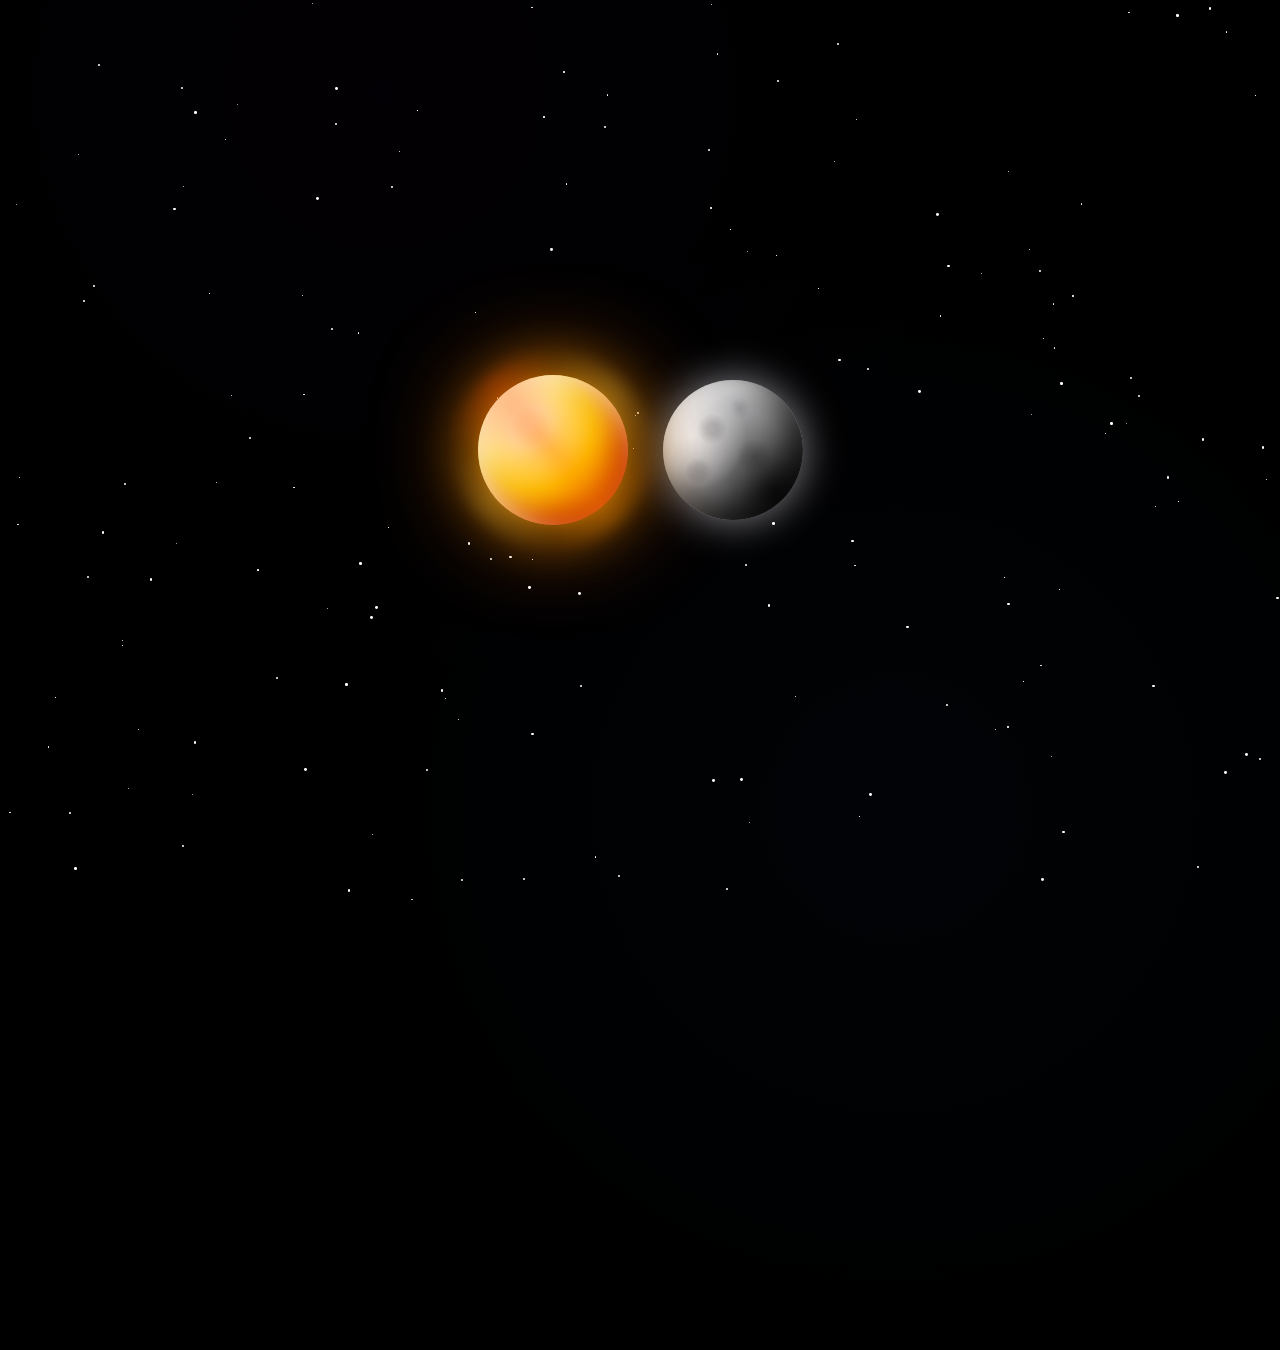
<file: Mi luna/index.html>
<!DOCTYPE html>
<html lang="es">
<head>
    <meta charset="UTF-8">
    <meta name="viewport" content="width=device-width, initial-scale=1.0">
    <title>Tú y Yo: El Sol y La Luna</title>
    <meta name="description" content="Una página de amor inspirada en el sol y la luna.">
    <link rel="stylesheet" href="style.css">
    <!-- Importamos fuentes clásicas con estilo Victoriano y romántico -->
    <link href="https://fonts.googleapis.com/css2?family=Great+Vibes&family=Playfair+Display:ital,wght@0,400;0,700;1,400;1,700&display=swap" rel="stylesheet">
</head>
<body>
    <!-- Efecto de nebulosa en movimiento de fondo -->
    <div id="nebula"></div>

    <!-- Contenedores para efecto Parallax Estelar por giroscopio -->
    <div id="stars-container">
        <div id="stars-far"></div>
        <div id="stars-mid"></div>
        <div id="stars-near"></div>
    </div>

    <div class="container">
        <!-- Textos que se revelan al hacer clic -->
        <h1 class="title">Nuestro Eclipse</h1>
        <p class="subtitle">Como el sol y la luna, destinados a encontrarse.</p>

        <!-- Zona interactiva central (se eliminó el texto flotante para un diseño más limpio) -->
        <div class="celestial-body-container" id="interaction-zone">
            <div class="sun"></div>
            <div class="moon"></div>
            <div class="glow"></div>
        </div>

        <!-- Mensaje romántico (Ella luna, él sol) -->
        <div class="message-container" id="message">
            <p>"Si tú eres la luna que ilumina mis noches más oscuras,"</p>
            <p>"yo seré el sol que siempre estará aquí para darte calor."</p>
            <p class="heart">❤</p>
        </div>
    </div>

    <!-- Etiqueta de audio -->
    <audio id="bg-music" loop>
        <source src="Radiohead - You.mp3" type="audio/mpeg">
        Tu navegador no soporta el elemento de audio.
    </audio>

    <script src="script.js"></script>
</body>
</html>
</file>
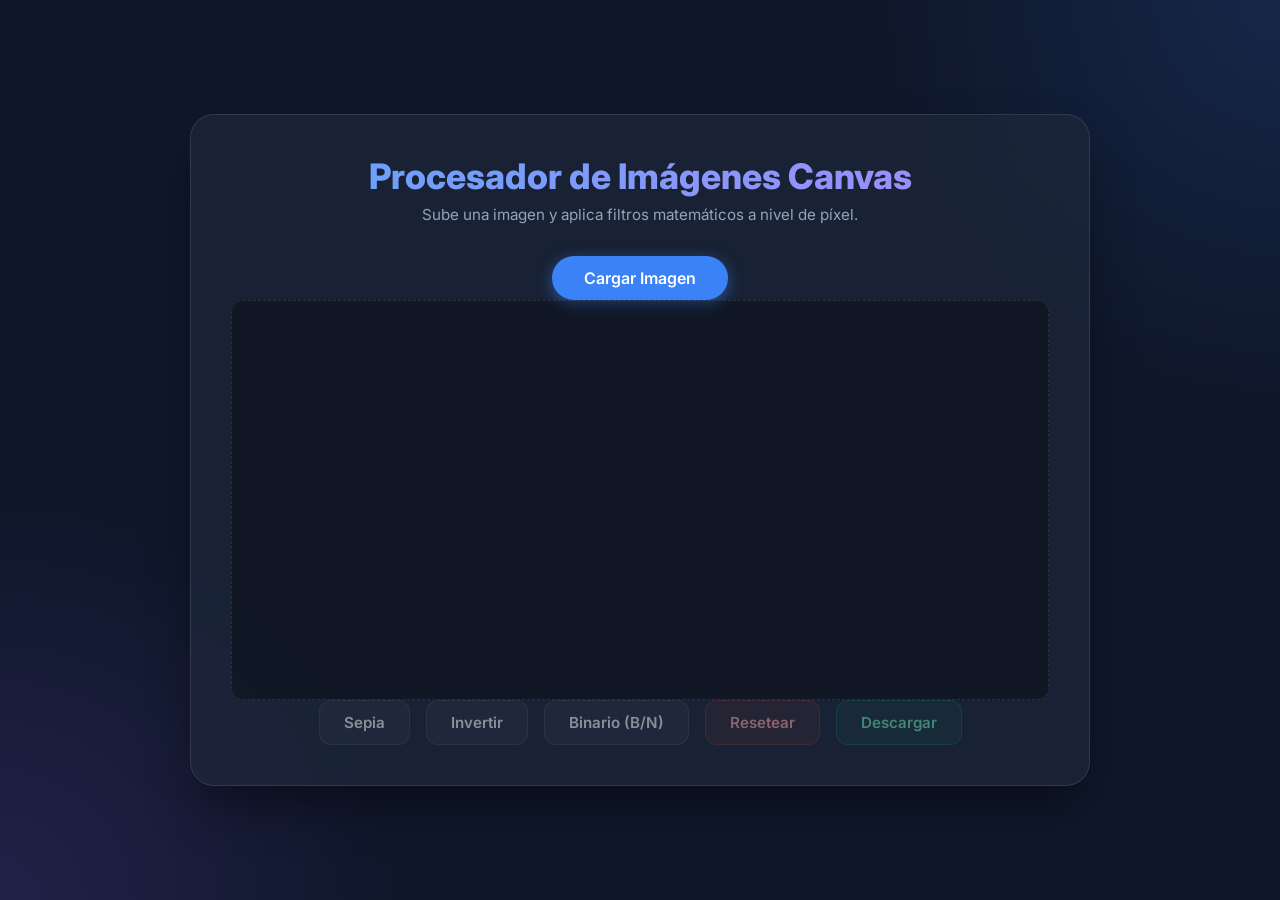
<file: PROCESADOR DE IMAGENES CANVAS/index.html>
<!DOCTYPE html>
<html lang="es">
<head>
    <meta charset="UTF-8">
    <meta name="viewport" content="width=device-width, initial-scale=1.0">
    <title>Procesador de Imágenes Canvas</title>
    <meta name="description" content="Aplicación web para aplicar filtros a imágenes usando manipulación matemática de píxeles en HTML5 Canvas.">
    <link rel="stylesheet" href="styles.css">
    <link href="https://fonts.googleapis.com/css2?family=Inter:wght@400;600;800&display=swap" rel="stylesheet">
</head>
<body>
    <div class="app-container">
        <header>
            <h1>Procesador de Imágenes Canvas</h1>
            <p>Sube una imagen y aplica filtros matemáticos a nivel de píxel.</p>
        </header>

        <main>
            <div class="upload-section">
                <label for="imageLoader" class="custom-file-upload">
                    Cargar Imagen
                </label>
                <input type="file" id="imageLoader" accept=".jpg, .jpeg, .png">
            </div>

            <div class="canvas-wrapper" id="canvasWrapper">
                <!-- El canvas principal donde ocurre la magia -->
                <canvas id="mainCanvas"></canvas>
                <!-- Un input range superpuesto para controlar la división visual -->
                <input type="range" id="splitSlider" min="0" max="100" value="50" class="slider" disabled>
            </div>

            <div class="controls-section">
                <button id="btnSepia" class="filter-btn" disabled>Sepia</button>
                <button id="btnInvert" class="filter-btn" disabled>Invertir</button>
                <button id="btnBinary" class="filter-btn" disabled>Binario (B/N)</button>
                <button id="btnReset" class="action-btn" disabled>Resetear</button>
                <button id="btnDownload" class="download-btn" disabled>Descargar</button>
            </div>
        </main>
    </div>

    <script src="script.js"></script>
</body>
</html>
</file>
<file: Mi luna/style.css>
:root {
    --bg-color: #000000; /* Fondo totalmente oscuro */
    --sun-color: #ffda44;
    --sun-glow: rgba(255, 166, 0, 0.7);
    --moon-color: #e2e2e6;
    --moon-glow: rgba(229, 229, 235, 0.6);
    --text-color: #f0f0f0;
}

* {
    margin: 0;
    padding: 0;
    box-sizing: border-box;
}

body {
    background-color: var(--bg-color);
    color: var(--text-color);
    font-family: 'Playfair Display', serif;
    height: 100vh;
    overflow: hidden;
    display: flex;
    justify-content: center;
    align-items: center;
    position: relative;
}

/* Efecto de estrellas de fondo superpuestas preparadas para giroscopio */
#stars-container {
    position: absolute;
    top: 0; left: 0; width: 100%; height: 100%;
    z-index: 1;
    pointer-events: none;
    overflow: hidden;
}

#stars-far, #stars-mid, #stars-near {
    position: absolute;
    /* Dimensionamos más grande para que al moverse no se vean bordes vacíos */
    top: -15%; left: -15%; width: 130%; height: 130%;
    transition: transform 0.1s ease-out; /* Suavizamos fluido el giroscopio */
    will-change: transform;
}

/* Nebulosa muy sutil y profunda */
#nebula {
    position: absolute;
    top: -50%; left: -50%;
    width: 200vw; height: 200vh;
    background: radial-gradient(circle at 40% 30%, rgba(50, 10, 80, 0.05), transparent 30%),
                radial-gradient(circle at 60% 70%, rgba(10, 40, 80, 0.08), transparent 30%);
    z-index: 0;
    pointer-events: none;
    animation: driftNebula 40s infinite linear alternate;
}

@keyframes driftNebula {
    0% { transform: scale(1) translate(0, 0); }
    100% { transform: scale(1.1) translate(5vw, 5vh); }
}

.star {
    position: absolute;
    background: white;
    border-radius: 50%;
    animation: twinkle infinite ease-in-out;
}

@keyframes twinkle {
    0%, 100% { opacity: 0.1; transform: scale(0.8); }
    50% { opacity: 1; transform: scale(1.2); box-shadow: 0 0 10px white; }
}

/* Estallido individual de flash controlado por JavaScript cada 10 seg */
.super-flash {
    position: absolute;
    border-radius: 50%;
    background: #ffffff;
    box-shadow: 0 0 50px 30px rgba(255, 255, 255, 1), 0 0 200px 100px rgba(160, 216, 255, 0.6);
    opacity: 0;
    pointer-events: none;
    z-index: 4; /* Entre las estrellas y los cuerpos celestes */
    animation: super-flash-anim 0.8s ease-out forwards;
}

@keyframes super-flash-anim {
    0% { opacity: 1; transform: scale(0.1); }
    15% { opacity: 1; transform: scale(1.5); }
    100% { opacity: 0; transform: scale(2.5); box-shadow: 0 0 0px 0px rgba(255,255,255,0); }
}

.container {
    position: relative;
    z-index: 10;
    display: flex;
    flex-direction: column;
    align-items: center;
    justify-content: center;
    width: 100%;
}

.title {
    font-family: 'Great Vibes', cursive;
    font-size: clamp(3.5rem, 12vw, 6rem); /* Ligeramente más grande porque es fuente caligráfica victoriana */
    font-weight: 400;
    margin-bottom: 0.5rem;
    background: linear-gradient(45deg, var(--sun-color), var(--moon-color));
    -webkit-background-clip: text;
    -webkit-text-fill-color: transparent;
    opacity: 0;
    transform: translateY(-30px);
    transition: transform 2.5s ease, opacity 2.5s ease;
    filter: drop-shadow(0px 0px 5px rgba(255, 255, 255, 0.1));
    text-align: center;
    line-height: 1.2;
}

.subtitle {
    font-size: clamp(1rem, 4vw, 1.4rem); /* Responsive subtitle */
    font-weight: 300;
    font-style: italic;
    opacity: 0;
    transform: translateY(-10px);
    transition: transform 2.5s ease 0.8s, opacity 2.5s ease 0.8s;
    margin-bottom: 5rem;
    text-align: center;
    max-width: 90%;
    line-height: 1.5;
}

/* Contenedor responsivo del Sol y la Luna */
.celestial-body-container {
    position: relative;
    width: 60vmin;
    height: 60vmin;
    max-width: 250px;
    max-height: 250px;
    cursor: pointer;
    border-radius: 50%;
    display: flex;
    justify-content: center;
    align-items: center;
    transition: transform 0.5s ease;
}

.celestial-body-container:hover {
    transform: scale(1.08);
}

/* El sol hiper-realista, majestuoso y brillante */
.sun {
    position: absolute;
    width: 40vmin;
    height: 40vmin;
    max-width: 150px;
    max-height: 150px;
    /* Sol más brillante y dorado/naranja */
    background: radial-gradient(circle at 35% 35%, #ffffff 0%, #fffce0 15%, #ffcc00 45%, #ff7700 80%, #b32d00 100%);
    border-radius: 50%;
    box-shadow: 
        0 0 60px var(--sun-glow), 
        0 0 100px rgba(255, 120, 0, 0.8), 
        inset 15px 15px 30px rgba(255, 255, 255, 0.7), /* Luz intensa de un lado */
        inset -15px -15px 30px rgba(180, 30, 0, 0.8);  /* Sombra cálida */
    transition: all 3s cubic-bezier(0.25, 1, 0.5, 1);
    left: -15%;
    z-index: 6;
}

/* Corona Solar: Rayos giratorios de plasma */
.sun::before {
    content: '';
    position: absolute;
    top: -15%; left: -15%; right: -15%; bottom: -15%;
    border-radius: 50%;
    /* Un gradiente tétrico para simular rayos solares irregulares girando */
    background: conic-gradient(from 0deg, 
        transparent 0deg, rgba(255,218,68,0.2) 45deg, transparent 90deg, 
        rgba(255,140,0,0.3) 140deg, transparent 180deg, 
        rgba(255,218,68,0.2) 230deg, transparent 270deg, 
        rgba(255,69,0,0.3) 320deg, transparent 360deg);
    animation: sun-spin 15s linear infinite;
    z-index: -1;
    filter: blur(8px);
}

@keyframes sun-spin {
    100% { transform: rotate(360deg); }
}

/* Aura estática y pulsante para dar sensación de calor radiante */
.sun::after {
    content: '';
    position: absolute;
    top: -5%; left: -5%; right: -5%; bottom: -5%;
    border-radius: 50%;
    background: radial-gradient(circle, rgba(255, 153, 0, 0.6) 0%, transparent 70%);
    animation: sun-pulse 3s infinite alternate ease-in-out;
    z-index: -2;
}

@keyframes sun-pulse {
    0% { transform: scale(0.9); opacity: 0.6; }
    100% { transform: scale(1.15); opacity: 1; }
}

/* La luna cinemática - Fotorrealismo con texturas suaves de sombras */
.moon {
    position: absolute;
    width: 37vmin;
    height: 37vmin;
    max-width: 140px;
    max-height: 140px;
    /* Un color base más de roca espacial */
    background-color: #cacacc;
    background-image: 
        /* Relieves y cráteres difuminados */
        radial-gradient(circle at 35% 35%, rgba(0,0,0,0.15) 0%, rgba(0,0,0,0.15) 4%, transparent 12%),
        radial-gradient(circle at 65% 55%, rgba(0,0,0,0.2) 0%, rgba(0,0,0,0.1) 8%, transparent 15%),
        radial-gradient(circle at 25% 65%, rgba(0,0,0,0.15) 0%, rgba(0,0,0,0.1) 5%, transparent 10%),
        radial-gradient(circle at 55% 20%, rgba(0,0,0,0.1) 0%, transparent 8%),
        /* Sombras base - Iluminación dramática desde el sol en la izquierda */
        radial-gradient(circle at 20% 40%, rgba(255,255,255,0.7) 0%, transparent 40%), /* Reflejo fuerte de la izquierda */
        radial-gradient(circle at 80% 80%, rgba(0,0,0,0.85) 0%, transparent 70%); /* Oscuridad profunda en lado derecho */
    border-radius: 50%;
    box-shadow: 
        0 0 40px var(--moon-glow),
        inset -15px -15px 35px rgba(0,0,0,0.9), /* Oculta el borde trasero */
        inset 8px 8px 15px rgba(255,255,255,0.6); /* Rim light muy sutil en el borde izquierdo (por el sol) */
    transition: all 3s cubic-bezier(0.25, 1, 0.5, 1);
    right: -15%;
    z-index: 5;
}

.glow {
    position: absolute;
    left: 50%; top: 50%;
    transform: translate(-50%, -50%);
    width: 250%; /* Resplandor normal antes del eclipse */
    height: 250%;
    border-radius: 50%;
    background: radial-gradient(circle, rgba(255,255,255,0.4) 0%, transparent 60%);
    opacity: 0;
    transition: opacity 3s ease, width 3s ease, height 3s ease, background 3s ease;
    z-index: 1;
}

/* Ya no hay 'click-text' porque se ha removido a petición del usuario. Eliminamos la subclase para limpiar css */

/* ESTADO ACTIVO: EL ECLIPSE */
body.active .sun {
    left: 50%;
    transform: translateX(-50%);
    /* Utilizamos vw (viewport width) para que las sombras se extiendan por TODA la pantalla en todos los celulares suavemente */
    box-shadow: 
        0 0 15vw var(--sun-glow), 
        0 0 35vw rgba(255, 102, 0, 0.8),
        0 0 70vw rgba(150, 20, 0, 0.5), /* El aura inmensa que envuelve el negro del espacio */
        inset 0 0 30px rgba(255, 255, 255, 0.9);
}

body.active .moon {
    right: 50%;
    transform: translateX(50%);
    /* Se pone negra total para tapar al sol */
    background-color: #000000;
    background-image: none;
    /* Efecto "Anillo de Diamante" o Corona brillante asomándose sutilmente justo en los bordes de la luna */
    box-shadow: inset 0 0 10px rgba(255, 218, 68, 0.2), 0 0 15px rgba(255, 218, 68, 1), 0 0 40px rgba(255, 100, 0, 0.9);
    z-index: 7; /* La luna se superpone al sol en el centro */
}

body.active .glow {
    opacity: 1;
    /* Nos aseguramos de que el destello se vuelva gigante para cubrir toda la periferia de la pantalla */
    width: 400%;
    height: 400%;
    background: radial-gradient(circle, rgba(255, 220, 80, 0.35) 0%, rgba(255, 100, 0, 0.15) 45%, transparent 75%);
}

body.active .click-text {
    opacity: 0;
}

body.active .title,
body.active .subtitle {
    opacity: 1;
    transform: translateY(0);
}

.message-container {
    margin-top: 4rem;
    opacity: 0;
    transform: translateY(30px);
    transition: transform 3s ease 1.5s, opacity 3s ease 1.5s;
    font-size: clamp(1.1rem, 5vw, 1.5rem); /* Text responsivo */
    line-height: 1.8;
    font-weight: 300;
    text-align: center;
    width: 100vw;
    display: flex;
    flex-direction: column;
    align-items: center;
    justify-content: center;
}

.message-container p {
    text-align: center;
    margin: 0 auto;
    max-width: 90vw;
}

body.active .message-container {
    opacity: 1;
    transform: translateY(0);
}

.heart {
    color: #ff4d4d;
    font-size: 3rem;
    margin-top: 1.5rem;
    animation: heartbeat 1.5s infinite;
    filter: drop-shadow(0 0 15px rgba(255, 77, 77, 0.7));
}

@keyframes heartbeat {
    0% { transform: scale(1); }
    15% { transform: scale(1.3); }
    30% { transform: scale(1); }
    45% { transform: scale(1.3); }
    60% { transform: scale(1); }
    100% { transform: scale(1); }
}

/* Animación de meteoritos/asteroides dinámicos desde JavaScript */
.asteroid {
    position: absolute;
    width: 60px; /* Larga estela */
    height: 3px;
    background: linear-gradient(90deg, rgba(255,255,255,0) 0%, #a0d8ff 80%, #ffffff 100%);
    border-radius: 50px;
    filter: drop-shadow(0 0 10px #ffffff) drop-shadow(0 0 5px #a0d8ff);
    z-index: 3;
    pointer-events: none;
    transform-origin: right top;
}
.asteroid::after {
    content: '';
    position: absolute;
    right: 0;
    top: -1px;
    width: 5px;
    height: 5px;
    border-radius: 50%;
    background: #fff;
    box-shadow: 0 0 15px 3px #fff, 0 0 30px #a0d8ff;
}
</file>
<file: PROCESADOR DE IMAGENES CANVAS/styles.css>
:root {
    --bg-color: #0f172a;
    --container-bg: rgba(30, 41, 59, 0.7);
    --text-primary: #f8fafc;
    --text-secondary: #94a3b8;
    --accent-color: #3b82f6;
    --accent-hover: #2563eb;
    --accent-glow: rgba(59, 130, 246, 0.5);
    --border-color: rgba(255, 255, 255, 0.1);
    --btn-bg: rgba(255, 255, 255, 0.05);
    --btn-hover: rgba(255, 255, 255, 0.1);
}

* {
    margin: 0;
    padding: 0;
    box-sizing: border-box;
    font-family: 'Inter', sans-serif;
}

body {
    background-color: var(--bg-color);
    background-image: radial-gradient(circle at top right, rgba(59, 130, 246, 0.15), transparent 400px),
                      radial-gradient(circle at bottom left, rgba(139, 92, 246, 0.15), transparent 400px);
    color: var(--text-primary);
    min-height: 100vh;
    display: flex;
    justify-content: center;
    align-items: center;
    padding: 2rem;
}

.app-container {
    background: var(--container-bg);
    backdrop-filter: blur(16px);
    -webkit-backdrop-filter: blur(16px);
    border: 1px solid var(--border-color);
    border-radius: 24px;
    padding: 2.5rem;
    width: 100%;
    max-width: 900px;
    box-shadow: 0 25px 50px -12px rgba(0, 0, 0, 0.5);
    display: flex;
    flex-direction: column;
    gap: 2rem;
}

header {
    text-align: center;
}

h1 {
    font-size: 2.2rem;
    font-weight: 800;
    margin-bottom: 0.5rem;
    background: linear-gradient(135deg, #60a5fa, #a78bfa);
    -webkit-background-clip: text;
    -webkit-text-fill-color: transparent;
}

header p {
    color: var(--text-secondary);
    font-size: 0.95rem;
}

.upload-section {
    display: flex;
    justify-content: center;
}

input[type="file"] {
    display: none;
}

.custom-file-upload {
    background-color: var(--accent-color);
    color: white;
    padding: 0.75rem 2rem;
    border-radius: 999px;
    font-weight: 600;
    cursor: pointer;
    transition: all 0.3s ease;
    box-shadow: 0 4px 14px 0 var(--accent-glow);
    display: inline-block;
}

.custom-file-upload:hover {
    background-color: var(--accent-hover);
    transform: translateY(-2px);
    box-shadow: 0 6px 20px rgba(59, 130, 246, 0.6);
}

.canvas-wrapper {
    position: relative;
    width: 100%;
    min-height: 400px;
    background: rgba(0, 0, 0, 0.3);
    border-radius: 12px;
    overflow: hidden;
    display: flex;
    justify-content: center;
    align-items: center;
    border: 1px dashed var(--border-color);
}

canvas {
    max-width: 100%;
    max-height: 600px;
    object-fit: contain;
    display: block;
}

/* Slider Style */
.slider {
    position: absolute;
    top: 0;
    left: 0;
    width: 100%;
    height: 100%;
    opacity: 0; /* Lo hacemos invisible porque dibujaremos la línea visual en el canvas */
    cursor: ew-resize;
    z-index: 10;
}

.slider:disabled {
    cursor: not-allowed;
}

.controls-section {
    display: flex;
    justify-content: center;
    gap: 1rem;
    flex-wrap: wrap;
}

button {
    background: var(--btn-bg);
    border: 1px solid var(--border-color);
    color: var(--text-primary);
    padding: 0.75rem 1.5rem;
    border-radius: 12px;
    font-size: 0.95rem;
    font-weight: 600;
    cursor: pointer;
    transition: all 0.2s ease;
}

button:disabled {
    opacity: 0.5;
    cursor: not-allowed;
}

button:not(:disabled):hover {
    background: var(--btn-hover);
    border-color: rgba(255,255,255,0.2);
    transform: translateY(-1px);
}

.action-btn {
    background: rgba(239, 68, 68, 0.1);
    border-color: rgba(239, 68, 68, 0.3);
    color: #fca5a5;
}

.action-btn:not(:disabled):hover {
    background: rgba(239, 68, 68, 0.2);
    border-color: rgba(239, 68, 68, 0.5);
}

.download-btn {
    background: rgba(16, 185, 129, 0.1);
    border-color: rgba(16, 185, 129, 0.3);
    color: #6ee7b7;
}

.download-btn:not(:disabled):hover {
    background: rgba(16, 185, 129, 0.2);
    border-color: rgba(16, 185, 129, 0.5);
}

/* Responsive Design */
@media (max-width: 768px) {
    body {
        padding: 1rem;
    }

    .app-container {
        padding: 1.5rem;
        gap: 1.5rem;
    }
    
    h1 {
        font-size: 1.8rem;
    }
    
    .canvas-wrapper {
        min-height: 250px;
    }
    
    .controls-section {
        gap: 0.75rem;
    }
    
    button {
        width: calc(50% - 0.5rem);
        padding: 0.6rem 1rem;
        font-size: 0.9rem;
    }
    
    .custom-file-upload {
        width: 100%;
        text-align: center;
    }
}

@media (max-width: 480px) {
    h1 {
        font-size: 1.5rem;
    }
    
    button {
        width: 100%;
    }
}
</file>
